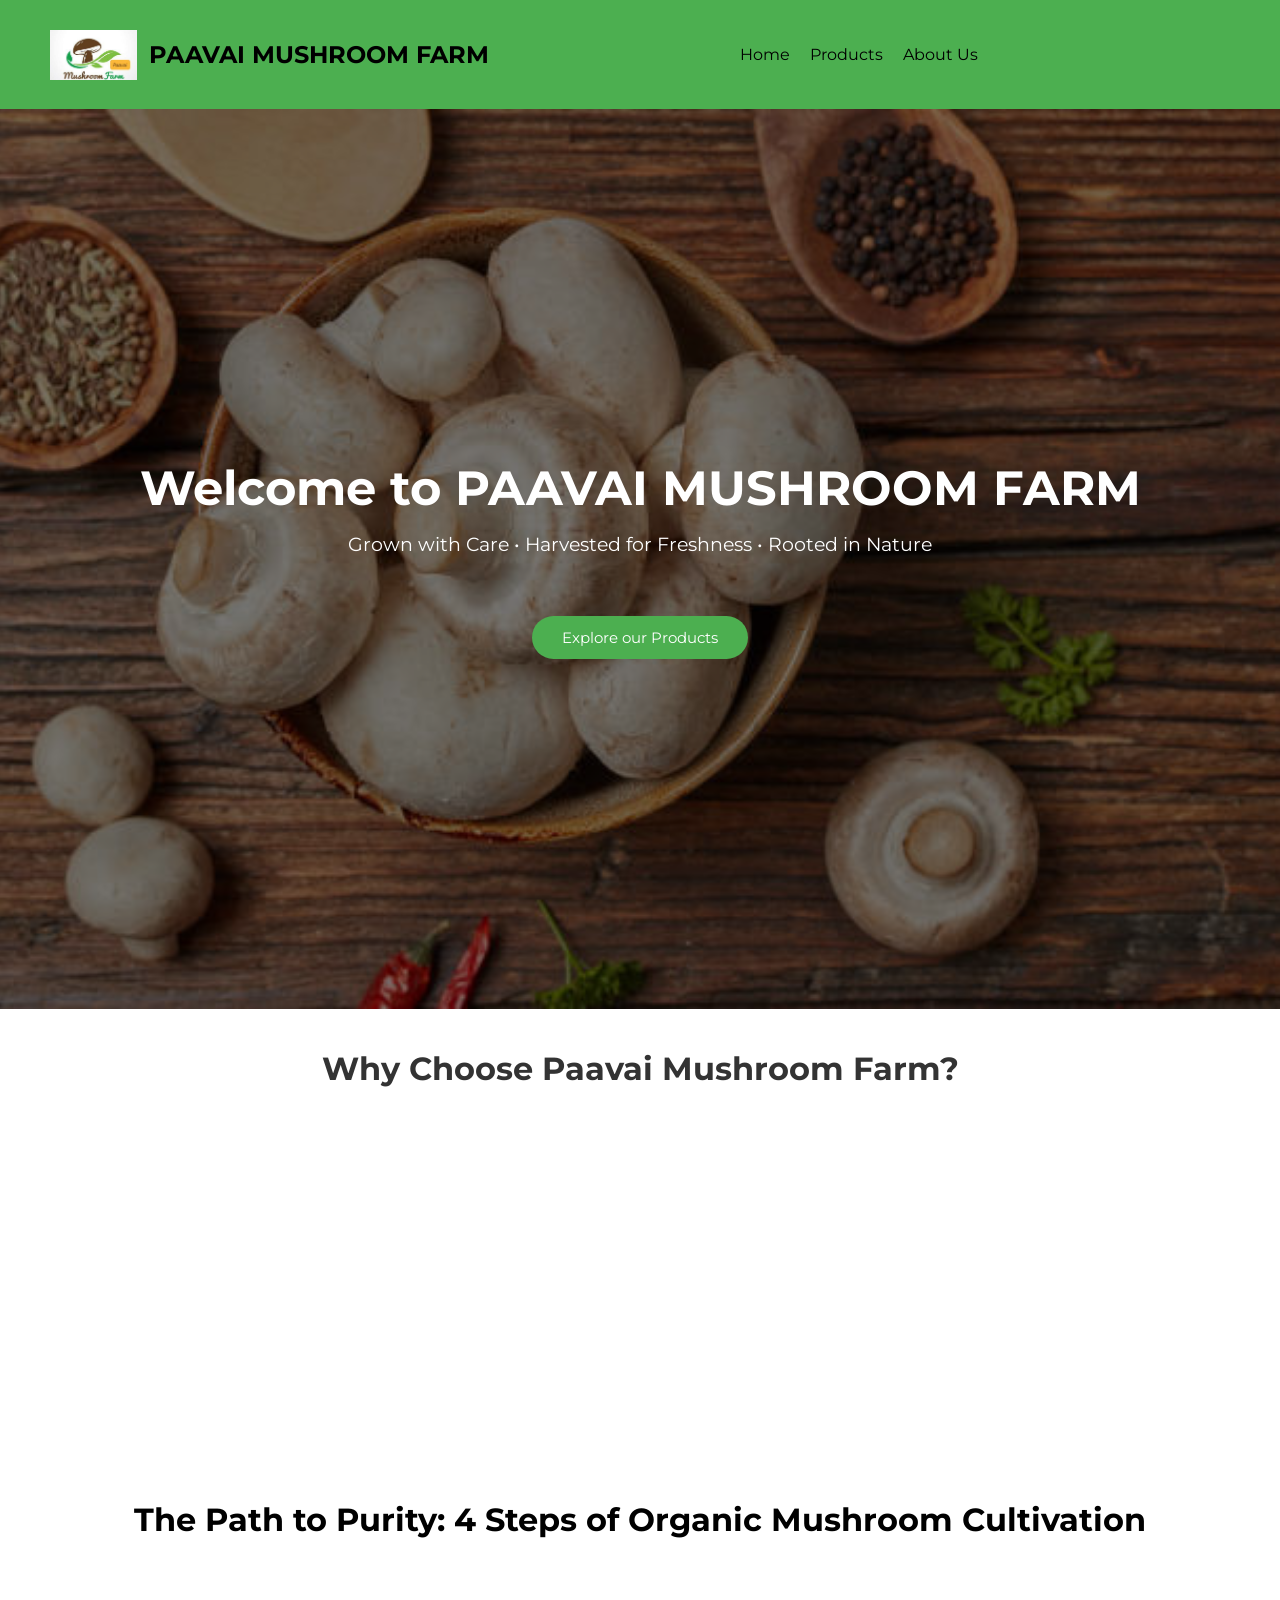
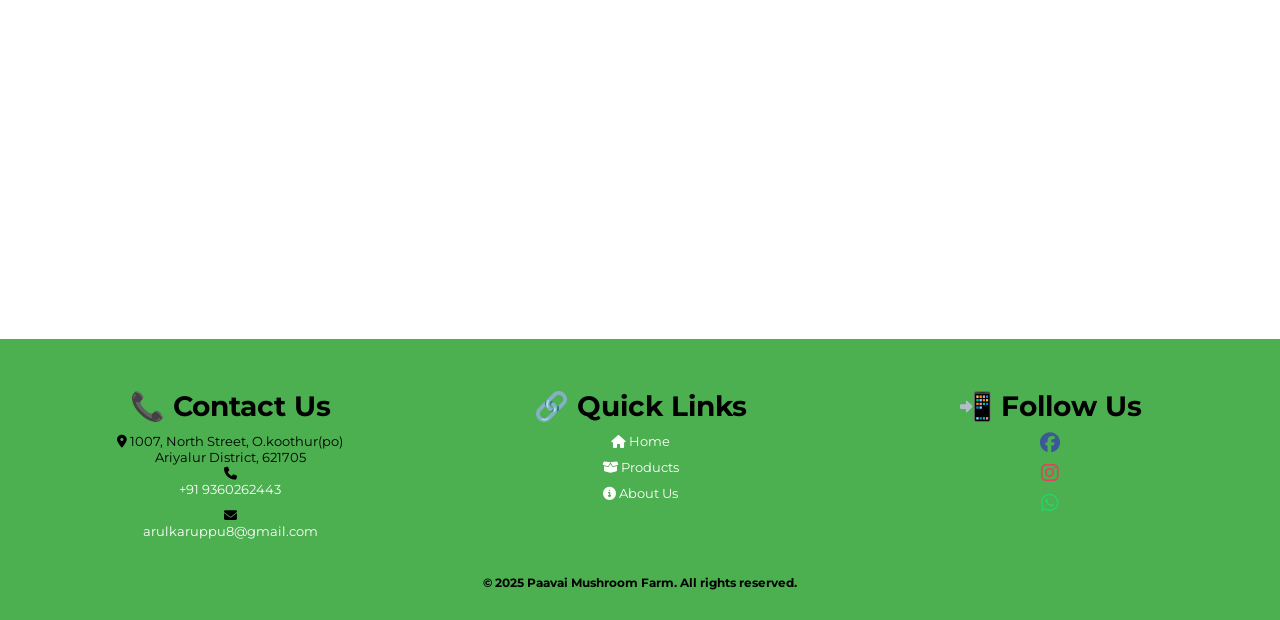
<file: OneDrive/Desktop/Mushroom_farm/index.html>
<!DOCTYPE html>
<html lang="en">
<head>
  <meta charset="UTF-8" />
  <meta name="viewport" content="width=device-width, initial-scale=1.0"/>
  <title>Paavai Mushroom Farm</title>
  <link rel="icon" type="image/jpeg" href="logo.jpeg">
  <!-- Fonts & CSS -->
  <link href="https://fonts.googleapis.com/css2?family=Montserrat:wght@600&display=swap" rel="stylesheet">
  <link rel="stylesheet" href="style.css" />

  <!-- AOS Library -->
  <link href="https://unpkg.com/aos@2.3.4/dist/aos.css" rel="stylesheet" />
    <style>
    html body .goog-te-banner-frame,
    html body .goog-te-banner-frame.skiptranslate,
    html body body {
      top: 0 !important;
    }
  </style>

</head>
<body>

  <header>
    <div class="logo-section">
      <img src="logo.jpeg" alt="Logo">
      <span class="brand-name">PAAVAI MUSHROOM FARM</span>
    </div>
    <nav id="navbar">
      <div class="navbar-toggle" id="navbar-toggle">&#9776;</div>
      <a href="index.html">Home</a>
      <a href="product.html">Products</a>
      <a href="about.html">About Us</a>
    </nav>
    <div id="google_translate_element"></div>
  </header>
  

  <!-- Hero Section -->
  <section class="hero">
    <div class="hero-text">
      <h1>Welcome to PAAVAI MUSHROOM FARM</h1>
      <p>Grown with Care • Harvested for Freshness • Rooted in Nature</p>
  
      <!-- Centered Button -->
      <div class="button-container">
        <a href="product.html" class="hero-btn">Explore our Products</a>
      </div>
    </div>
  </section>
  
  <h2 class="section-title">Why Choose Paavai Mushroom Farm?</h2>

  <!-- Cards Section -->
  <section class="cards">
    <div class="card" data-aos="fade-up">
      <img src="fresh_cultivate.jpg" alt="Fresh">
      <h3>Fresh Mushroom Cultivation</h3>
    </div>
    <div class="card" data-aos="fade-up" data-aos-delay="100">
      <img src="organic_and_healthy.png" alt="Organic">
      <h3>Organic and Healthy</h3>
    </div>
    <div class="card" data-aos="fade-up" data-aos-delay="200">
      <img src="cultivated_with_care.webp" alt="Cultivated with Care">
      <h3>Cultivated with Care</h3>
    </div>
    <div class="card" data-aos="fade-up" data-aos-delay="300">
      <img src="eci_friendly.webp" alt="Eco-Friendly">
      <h3>Eco-Friendly Farming</h3>
    </div>
  </section>

  <!-- Process Steps -->
   <center>
    <h1>The Path to Purity: 4 Steps of Organic Mushroom Cultivation</h1>
   </center>
  <section class="section">
    <div class="container">
      <div class="left" data-aos="fade-right" data-aos-duration="1500">
        <img src="healthy_harvest.jpg" alt="Step 1">
      </div>
      <div class="right" data-aos="fade-left" data-aos-duration="1500">
        <h2>Step 1: Quality Harvest</h2>
        <p>We harvest our mushrooms at the peak of their freshness, using clean and precise techniques to preserve their natural flavor and nutritional value. Each mushroom is handpicked to ensure only the highest quality reaches our customers.</p>
        <p>Every mushroom is gently handpicked at the right time to retain its rich nutrients and earthy aroma. We follow eco-friendly harvesting methods that prioritize both quality and sustainability, ensuring a healthy product straight from farm to fork.</p>
        
      </div>
    </div>
  </section>

  <section class="section">
    <div class="container">
      <div class="left" data-aos="fade-right" data-aos-duration="1500">
        <img src="natural_processing.jpg" alt="Step 2">
      </div>
      <div class="right" data-aos="fade-left" data-aos-duration="1500">
        <h2>Step 2: Natural Processing</h2>
        <p>Our mushrooms are processed using completely organic and sustainable practices that preserve their natural nutrients. We avoid chemical treatments and harsh methods, focusing instead on gentle cleaning and drying techniques that maintain the mushroom's texture, flavor, and health benefits.</p>
        <p>We embrace nature’s rhythm in every step of our processing. By using clean water, manual handling, and eco-friendly techniques, we ensure our mushrooms stay free from chemicals while keeping their nutrients intact. It’s our way of respecting both the Earth and your health.</p>

      </div>
    </div>
  </section>

  <section class="section">
    <div class="container">
      <div class="left" data-aos="fade-right" data-aos-duration="1500">
        <img src="naturally_grown.webp" alt="Step 3">
      </div>
      <div class="right" data-aos="fade-left" data-aos-duration="1500">
        <h2>Step 3: Naturally Grown Mushrooms & Safety Packaging</h2>
        <p>We grow our mushrooms naturally in a chemical-free environment using organic compost and sustainable techniques. Each batch is nurtured with care to ensure purity, freshness, and superior taste.</p>
        <p>Your health matters to us. That’s why we use clean, secure, and environmentally friendly packaging that keeps our mushrooms fresh and ready to cook. From farm to kitchen, we ensure safety and hygiene every step of the way.</p>

      </div>
    </div>
  </section>
  <section class="section">
    <div class="container">
      <div class="left" data-aos="fade-right" data-aos-duration="1500">
        <img src="safety_deliver.avif" alt="Step 4">
      </div>
      <div class="right" data-aos="fade-left" data-aos-duration="1500">
        <h2>Step 4: Safe & Reliable Delivery</h2>
        <p>Our journey doesn’t stop at packaging. We ensure that every mushroom batch is delivered safely, maintaining the same level of freshness and hygiene as when it left the farm. With temperature-controlled storage and timely logistics, your order arrives crisp, clean, and ready to enjoy.</p>
        <p>We partner with trusted delivery services to ensure quick and damage-free transportation, so the natural goodness of our mushrooms reaches your doorstep without compromise.</p>
      </div>
    </div>
  </section>

  

  <!-- Scripts -->
  <script src="https://unpkg.com/aos@2.3.4/dist/aos.js"></script>
  <script>
    AOS.init();
  </script>
<!-- Add Font Awesome to <head> -->
<!-- Add to your <head> -->
  <link rel="stylesheet" href="https://cdnjs.cloudflare.com/ajax/libs/font-awesome/6.4.0/css/all.min.css" />

  <footer class="custom-footer">
    <div class="footer-container">
      <!-- Contact Us Section -->
      <div class="footer-section contact-us">
        
        <h5 style="font-size: 28px;"> 📞 Contact Us</h5>
        <p><i class="fas fa-map-marker-alt"></i> 1007, North Street, O.koothur(po)</p>
        <p>Ariyalur District, 621705</p>
        <p><i class="fas fa-phone"></i> <a href="tel:+919360262443">+91 9360262443</a></p>
        <p><i class="fas fa-envelope"></i> <a href="mailto:arulkaruppu8@gmail.com">arulkaruppu8@gmail.com</a></p>
      </div>
  
      <!-- Quick Links Section -->
      <div class="footer-section quick-links">
        <h5 style="font-size:28px">🔗 Quick Links  </h5>
        <ul>
          <li><a href="index.html"><i class="fas fa-home"></i> Home</a></li>
          <li><a href="product.html"><i class="fas fa-box-open"></i> Products</a></li>
          <li><a href="about.html"><i class="fas fa-info-circle"></i> About Us</a></li>
        </ul>
      </div>
  
      <!-- Follow Us Section -->
      <div class="footer-section follow-us">
        <h5 style="font-size: 28px;">📲 Follow Us</h5> <!-- Enlarged text -->
        <a href="https://facebook.com" target="_blank"><i class="fab fa-facebook"></i></a>
        <a href="https://instagram.com" target="_blank"><i class="fab fa-instagram"></i></a>
        <a href="https://wa.me/919360262443" target="_blank"><i class="fab fa-whatsapp"></i></a>
      </div>
    </div>
  
    <div class="text-center">
      <p>&copy; 2025 <strong>Paavai Mushroom Farm</strong>. All rights reserved.</p>
    </div>
  </footer>
<script src="https://unpkg.com/aos@2.3.4/dist/aos.js"></script>
<script src="script.js"></script>

<!-- Google Translate Script -->
<!-- Cookie handling & language apply FIRST -->
<script>
  // Set default language based on cookie (before Google loads)
  (function() {
    var lang = (document.cookie.match(/(^|;\s*)googtrans=\/en\/(\w+)/) || [])[2];
    if (lang) {
      var newCookie = "/en/" + lang;
      document.cookie = "googtrans=" + newCookie + ";path=/";
      document.cookie = "googtrans=" + newCookie + ";path=/;domain=" + location.hostname;
    }
  })();
</script>
<div id="google_translate_element"></div>

<script type="text/javascript">
  function googleTranslateElementInit() {
    new google.translate.TranslateElement({
      pageLanguage: 'en',
      includedLanguages: 'en,ta',
      layout: google.translate.TranslateElement.InlineLayout.HORIZONTAL
    }, 'google_translate_element');
  }
</script>

<script src="https://translate.google.com/translate_a/element.js?cb=googleTranslateElementInit"></script>

<script>
  // Save user-selected language to cookie
  document.addEventListener('DOMContentLoaded', function() {
    const observer = new MutationObserver(() => {
      const iframe = document.querySelector('iframe.goog-te-menu-frame');
      if (iframe) {
        try {
          const items = iframe.contentDocument.querySelectorAll('.goog-te-menu2-item span.text');
          items.forEach(span => {
            span.addEventListener('click', function() {
              const lang = span.innerText.toLowerCase().includes("tamil") ? 'ta' : 'en';
              const val = '/en/' + lang;
              document.cookie = 'googtrans=' + val + ';path=/';
              document.cookie = 'googtrans=' + val + ';path=/;domain=' + location.hostname;
            });
          });
        } catch (err) {
          console.warn("Translate frame error", err);
        }
      }
    });

    observer.observe(document.body, { childList: true, subtree: true });
  });
</script>

<script>
  const navbarToggle = document.getElementById("navbar-toggle");
  const navbar = document.getElementById("navbar");

  navbarToggle.addEventListener("click", () => {
    navbar.classList.toggle("open");
  });
</script>

</body>
</html>
</file>
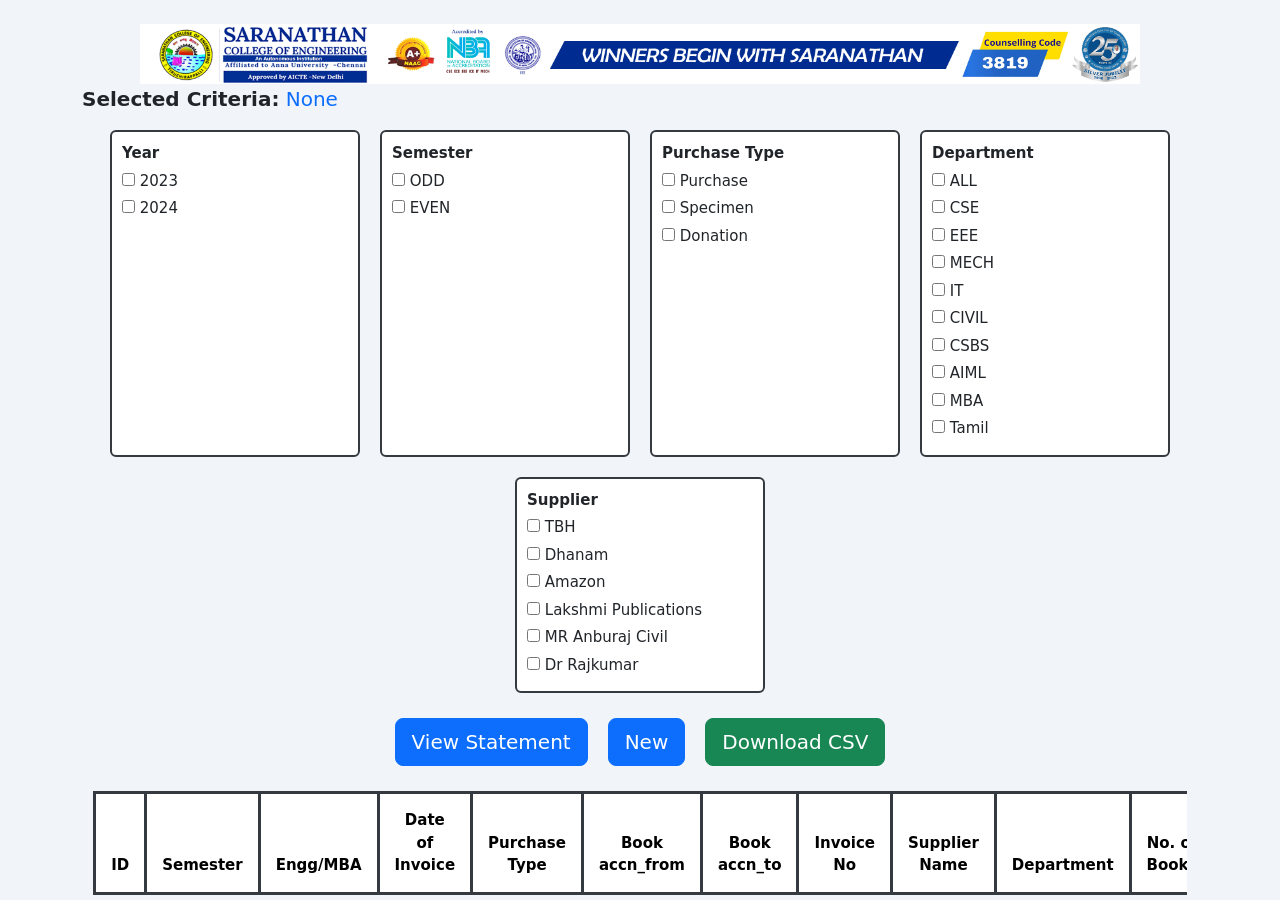
<file: OneDrive/Documents/NetBeansProjects/LibraryManagementSystem/web/index.html>
<!DOCTYPE html>
<html lang="en">
<head>
    <meta charset="UTF-8">
    <meta name="viewport" content="width=device-width, initial-scale=1.0">
    <title>Library Management</title>
    <link rel="stylesheet" href="https://cdn.jsdelivr.net/npm/bootstrap@5.3.0/dist/css/bootstrap.min.css">
    <style>
        body {
            font-size: 20px;
            background-color: #f1f5f9;
        }

        .checkbox-container {
            display: flex;
            flex-wrap: wrap;
            justify-content: center;
            gap: 20px;
            margin-bottom: 25px;
        }

        .checkbox-group {
            display: flex;
            flex-direction: column;
            border: 2px solid #343a40;
            padding: 10px;
            border-radius: 6px;
            background: #ffffff;
            min-width: 250px;
        }

        .checkbox-group label {
            font-size: 15px;
            margin-bottom: 5px;
        }

        .button-container {
            display: flex;
            justify-content: center;
            gap: 20px;
            margin-bottom: 25px;
        }

        /* Table Styling */
        .table {
            width: 95%;
            margin: auto;
            border: 3px solid #343a40;
            font-size: 15px;
        }

        .table th, .table td {
            text-align: center;
            border: 3px solid #343a40;
            padding: 15px;
        }

        .table-responsive {
            max-width: 98%;
            max-height: 600px;
            margin: auto;
            overflow-y: auto;
        }
    </style>
</head>
<body>
    <div class="container mt-4">
        <center>
            <img src="title.png" style="width: 1000px; height: 60px;">
        </center>

        <div class="mb-3">
            <label class="fw-bold">Selected Criteria:</label>
            <span id="selectedCriteria" class="text-primary">None</span>
        </div>

        <div class="checkbox-container">
            <div class="checkbox-group">
                <label><b>Year</b></label>
                <label><input type="checkbox" name="year" value="2023" onchange="fetchData()"> 2023</label>
                <label><input type="checkbox" name="year" value="2024" onchange="fetchData()"> 2024</label>
            </div>

            <div class="checkbox-group">
                <label><b>Semester</b></label>
                <label><input type="checkbox" name="semester" value="ODD" onchange="fetchData()"> ODD</label>
                <label><input type="checkbox" name="semester" value="EVEN" onchange="fetchData()"> EVEN</label>
            </div>

            <div class="checkbox-group">
                <label><b>Purchase Type</b></label>
                <label><input type="checkbox" name="purchaseType" value="Purchase" onchange="fetchData()"> Purchase</label>
                <label><input type="checkbox" name="purchaseType" value="Specimen" onchange="fetchData()"> Specimen</label>
                <label><input type="checkbox" name="purchaseType" value="Donation" onchange="fetchData()"> Donation</label>
            </div>

            <div class="checkbox-group">
                <label><b>Department</b></label>
                <label><input type="checkbox" name="department" value="ALL" onchange="fetchData()"> ALL</label>
                <label><input type="checkbox" name="department" value="CSE" onchange="fetchData()"> CSE</label>
                <label><input type="checkbox" name="department" value="EEE" onchange="fetchData()"> EEE</label>
                <label><input type="checkbox" name="department" value="MECH" onchange="fetchData()"> MECH</label>
                <label><input type="checkbox" name="department" value="IT" onchange="fetchData()"> IT</label>
                <label><input type="checkbox" name="department" value="CIVIL" onchange="fetchData()"> CIVIL</label>
                <label><input type="checkbox" name="department" value="CSBS" onchange="fetchData()"> CSBS</label>
                <label><input type="checkbox" name="department" value="AIML" onchange="fetchData()"> AIML</label>
                <label><input type="checkbox" name="department" value="MBA" onchange="fetchData()"> MBA</label>
                <label><input type="checkbox" name="department" value="Tamil" onchange="fetchData()"> Tamil</label>
            </div>

            <div class="checkbox-group">
                <label><b>Supplier</b></label>
                <label><input type="checkbox" name="supplier" value="TBH" onchange="fetchData()"> TBH</label>
                <label><input type="checkbox" name="supplier" value="Dhanam" onchange="fetchData()"> Dhanam</label>
                <label><input type="checkbox" name="supplier" value="Amazon" onchange="fetchData()"> Amazon</label>
                <label><input type="checkbox" name="supplier" value="Lakshmi Publication" onchange="fetchData()"> Lakshmi Publications</label>
                <label><input type="checkbox" name="supplier" value="MR Anburaj Civil" onchange="fetchData()"> MR Anburaj Civil</label>
                <label><input type="checkbox" name="supplier" value="Dr Rajkumar" onchange="fetchData()"> Dr Rajkumar</label>
            </div>
        </div>

        <div class="button-container">
            <a href="statements.html" class="btn btn-primary btn-lg">View Statement</a>
            <a href="form.html" class="btn btn-primary btn-lg">New</a>
            <button class="btn btn-success btn-lg" onclick="downloadCSV()">Download CSV</button>
        </div>

        <div class="table-responsive">
            <table class="table table-bordered">
                <thead>
                    <tr>
                        <th>ID</th>
                        <th>Semester</th>
                        <th>Engg/MBA</th>
                        <th>Date of Invoice</th>
                        <th>Purchase Type</th>
                        <th>Book accn_from</th>
                        <th>Book accn_to</th>
                        <th>Invoice No</th>
                        <th>Supplier Name</th>
                        <th>Department</th>
                        <th>No. of Books</th>
                        <th>Gross Invoice Amount</th>
                        <th>Discount Amount</th>
                        <th>Net Amount</th>
                    </tr>
                </thead>
                <tbody id="tableBody">
                    <!-- Data will be dynamically inserted here -->
                </tbody>
            </table>
        </div>
    </div>

    <script>
      function fetchData() {
    let queryParams = new URLSearchParams(); 
    let criteria = {}; 

    document.querySelectorAll(".checkbox-group input:checked").forEach(checkbox => {
        let key = checkbox.name;  // Get the category name (e.g., 'semester', 'year', etc.)
        if (!criteria[key]) criteria[key] = [];
        criteria[key].push(checkbox.value);
    });

    // Updating selected criteria display
    let criteriaText = Object.entries(criteria)
        .map(([key, values]) => `${key}: ${values.join(", ") || 'All'}`)
        .join(" | ");
    document.getElementById("selectedCriteria").innerText = criteriaText || "None";

    // Adding multiple selections correctly in query parameters
    Object.entries(criteria).forEach(([key, values]) => {
        values.forEach(value => queryParams.append(key, value));
    });

    console.log("Final Query:", queryParams.toString()); // Debugging

    // Sending request with correctly formatted parameters
    fetch("fetchData.jsp?" + queryParams.toString())
        .then(response => response.text())
        .then(data => {
            document.getElementById("tableBody").innerHTML = data;
        })
        .catch(error => console.error("Fetch error:", error));
}
    function downloadCSV() {
    let queryParams = new URLSearchParams();
    let criteria = {};

    document.querySelectorAll(".checkbox-group input:checked").forEach(checkbox => {
        let key = checkbox.name;  // Get the category name (e.g., 'semester', 'year', etc.)
        if (!criteria[key]) criteria[key] = [];
        criteria[key].push(checkbox.value);
    });

    // Adding multiple selections correctly in query parameters
    Object.entries(criteria).forEach(([key, values]) => {
        values.forEach(value => queryParams.append(key, value));
    });

    // Debugging
    console.log("Download CSV Query:", queryParams.toString());

    // Redirecting to download CSV
    window.location.href = "downloadCSV.jsp?" + queryParams.toString();
}

    </script>

    <script src="https://cdn.jsdelivr.net/npm/bootstrap@5.3.0/dist/js/bootstrap.bundle.min.js"></script>
</body>
</html>
</file>
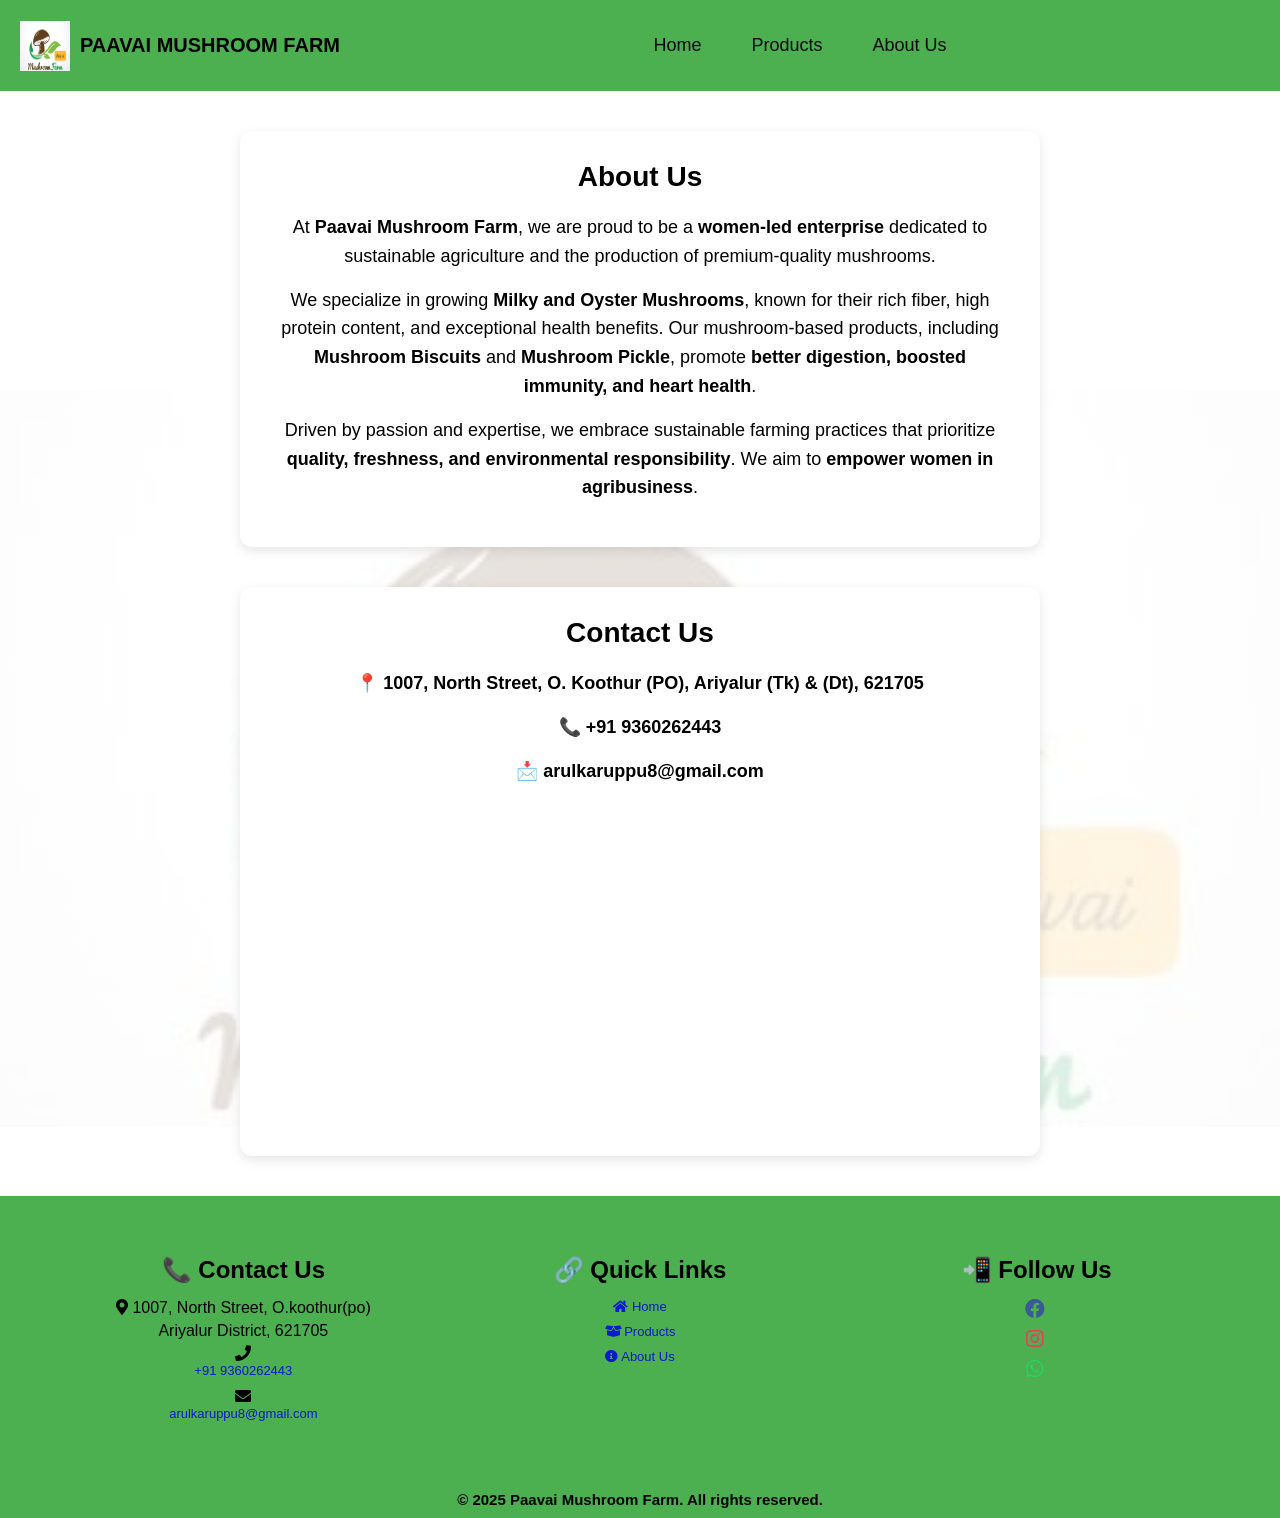
<file: OneDrive/Desktop/Mushroom_farm/about.html>
<!DOCTYPE html>
<html lang="en">
<head>
  <meta charset="UTF-8" />
  <meta name="viewport" content="width=device-width, initial-scale=1.0"/>
  <title>About Us | Paavai Mushroom Farm</title>

  <link rel="icon" type="image/jpeg" href="logo.jpeg" />
  <link rel="stylesheet" href="https://cdnjs.cloudflare.com/ajax/libs/font-awesome/5.15.4/css/all.min.css" />
  <link rel="stylesheet" href="style.css">

  <style>
    body {
      background: linear-gradient(rgba(255,255,255,0.85), rgba(255,255,255,0.85)), url("logo.jpeg");
      background-repeat: no-repeat;
      background-size: contain;
      background-position: center;
      font-family: Arial, sans-serif;
      margin: 0;
      padding: 0;
      font-size: 18px;
    }

    header {
      background-color: #4CAF50;
      display: flex;
      flex-wrap: wrap;
      justify-content: space-between;
      align-items: center;
      padding: 10px 20px;
      color: rgb(0, 0, 0);
    }

    .logo-section {
      display: flex;
      align-items: center;
    }

    .logo-section img {
      width: 50px;
      height: 50px;
      margin-right: 10px;
    }

    .brand-name {
      font-size: 20px;
      font-weight: bold;
    }

    nav a {
      color: rgb(8, 8, 8);
      text-decoration: none;
      margin: 0 15px;
      font-size: 18px;
    }

    .center-content {
      max-width: 800px;
      margin: 40px auto;
      padding: 30px;
      background-color: #ffffff;
      box-shadow: 0 4px 12px rgba(0, 0, 0, 0.1);
      border-radius: 12px;
      text-align: center;
    }

    .about h2, .contact h2 {
      font-size: 28px;
      margin-bottom: 20px;
    }

    .about p, .contact p {
      font-size: 18px;
      line-height: 1.6;
      margin-bottom: 15px;
    }

    iframe {
      width: 100%;
      max-width: 100%;
      height: 300px;
      border: none;
      margin-top: 20px;
    }

    footer.custom-footer {
      background-color: #4CAF50;
      color: rgb(0, 0, 0);
      padding:20px 10px 10px;
      margin-top: 40px;
    }

    .footer-container {
      display: flex;
      flex-wrap: wrap;
      justify-content: space-between;
      max-width: 1200px;
      margin: 0 auto;
    }

    .footer-section {
      flex: 1;
      margin: 20px;
      min-width: 250px;
    }

    .footer-section h5 {
      margin-bottom: 15px;
    }

    .footer-section p, .footer-section li {
      font-size: 16px;
      margin: 5px 0;
    }

    .footer-section a {
      color: rgb(12, 25, 207);
      text-decoration: none;
    }

    .footer-section a:hover {
      text-decoration: underline;
    }

    .footer-section ul {
      list-style: none;
      padding: 0;
    }

    .footer-section .fab {
      font-size: 20px;
      margin-right: 10px;
      color: white;
    }

    .text-center {
      text-align: center;
      margin-top: 20px;
      font-size: 15px;
    }

    html body .goog-te-banner-frame,
    html body .goog-te-banner-frame.skiptranslate,
    html body body {
      top: 0 !important;
    }
  </style>
</head>
<body>
  <header>
    <div class="logo-section">
      <img src="logo.jpeg" alt="Logo">
      <span class="brand-name">PAAVAI MUSHROOM FARM</span>
    </div>
    <nav>
      <a href="index.html">Home</a>
      <a href="product.html">Products</a>
      <a href="about.html">About Us</a>
    </nav>
    <div id="google_translate_element"></div>
  </header>

  <section class="about">
    <div class="center-content">
      <h2>About Us</h2>
      <p>At <strong>Paavai Mushroom Farm</strong>, we are proud to be a <strong>women-led enterprise</strong> dedicated to sustainable agriculture and the production of premium-quality mushrooms.</p>
      <p>We specialize in growing <strong>Milky and Oyster Mushrooms</strong>, known for their rich fiber, high protein content, and exceptional health benefits. Our mushroom-based products, including <strong>Mushroom Biscuits</strong> and <strong>Mushroom Pickle</strong>, promote <strong>better digestion, boosted immunity, and heart health</strong>.</p>
      <p>Driven by passion and expertise, we embrace sustainable farming practices that prioritize <strong>quality, freshness, and environmental responsibility</strong>. We aim to <strong>empower women in agribusiness</strong>.</p>
    </div>
  </section>

  <section class="contact">
    <div class="center-content">
      <h2>Contact Us</h2>
      <p>📍 <strong>1007, North Street, O. Koothur (PO), Ariyalur (Tk) & (Dt), 621705</strong></p>
      <p>📞 <strong>+91 9360262443</strong></p>
      <p>📩 <strong>arulkaruppu8@gmail.com</strong></p>
<div  class="iframe-container">      
      <iframe 
        src="https://www.google.com/maps?q=1007,+North+Street,+O.+Koothur+(PO),+Ariyalur+(Tk)+&+(Dt),+621705&output=embed"
        allowfullscreen=""
        loading="lazy">
      </iframe>
      </div>
    </div>
  </section>

  <footer class="custom-footer">
    <div class="footer-container">
      <div class="footer-section contact-us">
        <h5>📞 Contact Us</h5>
        <p><i class="fas fa-map-marker-alt"></i> 1007, North Street, O.koothur(po)</p>
        <p>Ariyalur District, 621705</p>
        <p><i class="fas fa-phone"></i> <a href="tel:+919360262443">+91 9360262443</a></p>
        <p><i class="fas fa-envelope"></i> <a href="mailto:arulkaruppu8@gmail.com">arulkaruppu8@gmail.com</a></p>
      </div>

      <div class="footer-section quick-links">
        <h5>🔗 Quick Links</h5>
        <ul>
          <li><a href="index.html"><i class="fas fa-home"></i> Home</a></li>
          <li><a href="product.html"><i class="fas fa-box-open"></i> Products</a></li>
          <li><a href="about.html"><i class="fas fa-info-circle"></i> About Us</a></li>
        </ul>
      </div>

      <div class="footer-section follow-us">
        <h5>📲 Follow Us</h5>
        <a href="https://facebook.com" target="_blank"><i class="fab fa-facebook"></i></a>
        <a href="https://instagram.com" target="_blank"><i class="fab fa-instagram"></i></a>
        <a href="https://wa.me/919360262443" target="_blank"><i class="fab fa-whatsapp"></i></a>
      </div>
    </div>

    <div class="text-center">
      <p>&copy; 2025 <strong>Paavai Mushroom Farm</strong>. All rights reserved.</p>
    </div>
  </footer>

  <script src="animation.js"></script>
  <!-- Cookie handling & language apply FIRST -->
<script>
  function setCookie(name, value, days) {
    var expires = "";
    if (days) {
      var date = new Date();
      date.setTime(date.getTime() + (days*24*60*60*1000));
      expires = "; expires=" + date.toUTCString();
    }
    document.cookie = name + "=" + (value || "") + expires + "; path=/";
  }

  function getCookie(name) {
    var nameEQ = name + "=";
    var ca = document.cookie.split(';');
    for(var i=0;i < ca.length;i++) {
      var c = ca[i];
      while (c.charAt(0)==' ') c = c.substring(1,c.length);
      if (c.indexOf(nameEQ) == 0) return c.substring(nameEQ.length,c.length);
    }
    return null;
  }

  // Apply language from cookie early
  const langCookie = getCookie('googtrans');
  if (langCookie) {
    document.cookie = `googtrans=${langCookie};path=/`;
    document.documentElement.setAttribute('lang', langCookie.split('/')[2]);
  }
</script>

<!-- Google Translate container -->
<div id="google_translate_element"></div>

<!-- Load Google Translate widget -->
<script type="text/javascript">
  function googleTranslateElementInit() {
    new google.translate.TranslateElement({
      pageLanguage: 'en',
      includedLanguages: 'en,ta',
      layout: google.translate.TranslateElement.InlineLayout.HORIZONTAL
    }, 'google_translate_element');
  }
</script>
<script type="text/javascript" src="https://translate.google.com/translate_a/element.js?cb=googleTranslateElementInit"></script>

<!-- Listen to user language selection -->
<script>
  document.addEventListener('DOMContentLoaded', function() {
    const observer = new MutationObserver(() => {
      const iframe = document.querySelector('iframe.goog-te-menu-frame');
      if (iframe) {
        const spans = iframe.contentDocument.querySelectorAll('.goog-te-menu2-item span.text');
        spans.forEach(span => {
          span.addEventListener('click', function() {
            const lang = span.innerText.toLowerCase().includes("tamil") ? 'ta' : 'en';
            setCookie('googtrans', '/en/' + lang, 1);
          });
        });
      }
    });
    observer.observe(document.body, { childList: true, subtree: true });
  });
</script><script>
  // Set default language based on cookie (before Google loads)
  (function() {
    var lang = (document.cookie.match(/(^|;\s*)googtrans=\/en\/(\w+)/) || [])[2];
    if (lang) {
      var newCookie = "/en/" + lang;
      document.cookie = "googtrans=" + newCookie + ";path=/";
      document.cookie = "googtrans=" + newCookie + ";path=/;domain=" + location.hostname;
    }
  })();
</script>
<div id="google_translate_element"></div>

<script type="text/javascript">
  function googleTranslateElementInit() {
    new google.translate.TranslateElement({
      pageLanguage: 'en',
      includedLanguages: 'en,ta',
      layout: google.translate.TranslateElement.InlineLayout.HORIZONTAL
    }, 'google_translate_element');
  }
</script>

<script src="https://translate.google.com/translate_a/element.js?cb=googleTranslateElementInit"></script>

<script>
  // Save user-selected language to cookie
  document.addEventListener('DOMContentLoaded', function() {
    const observer = new MutationObserver(() => {
      const iframe = document.querySelector('iframe.goog-te-menu-frame');
      if (iframe) {
        try {
          const items = iframe.contentDocument.querySelectorAll('.goog-te-menu2-item span.text');
          items.forEach(span => {
            span.addEventListener('click', function() {
              const lang = span.innerText.toLowerCase().includes("tamil") ? 'ta' : 'en';
              const val = '/en/' + lang;
              document.cookie = 'googtrans=' + val + ';path=/';
              document.cookie = 'googtrans=' + val + ';path=/;domain=' + location.hostname;
            });
          });
        } catch (err) {
          console.warn("Translate frame error", err);
        }
      }
    });

    observer.observe(document.body, { childList: true, subtree: true });
  });
</script>


</body>
</html>
</file>
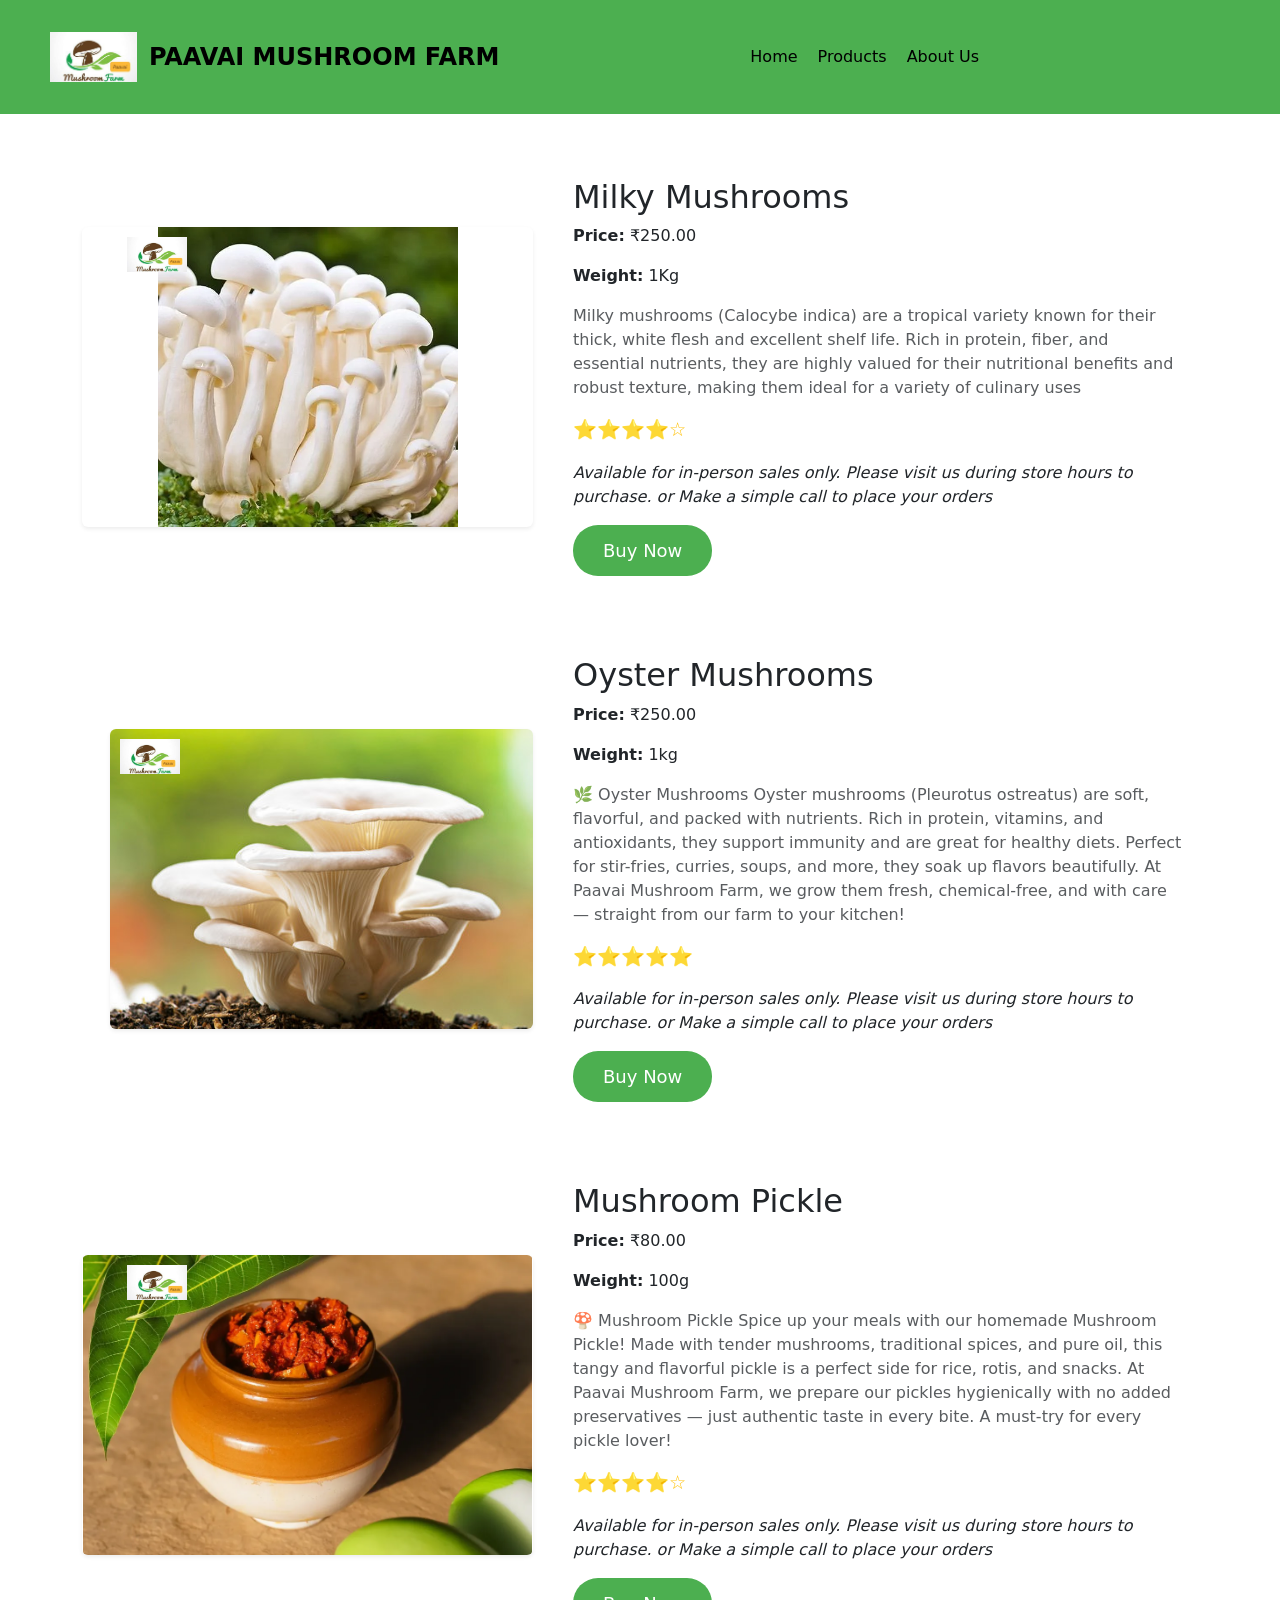
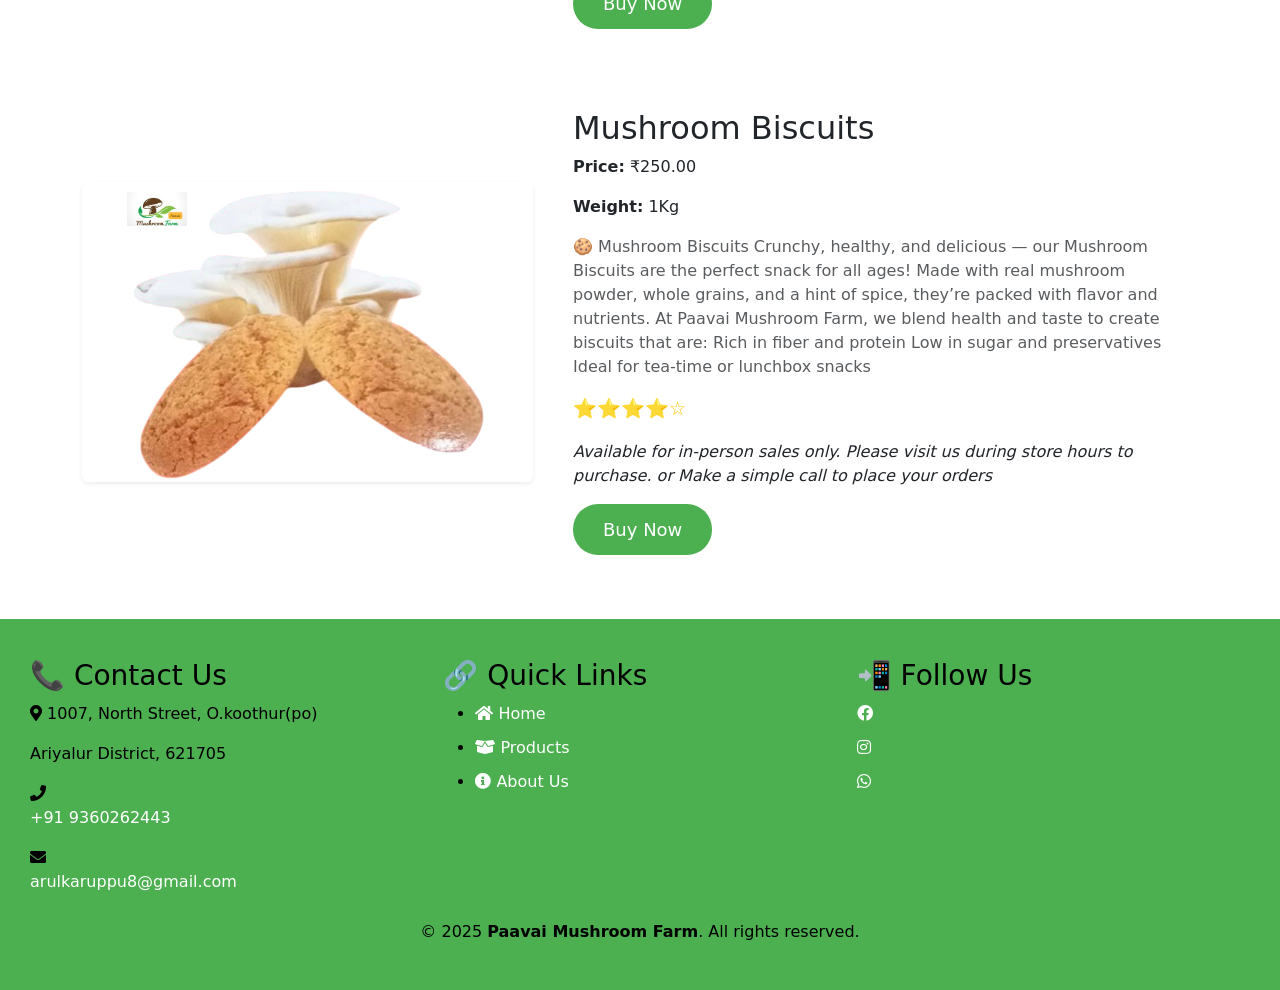
<file: OneDrive/Desktop/Mushroom_farm/product.html>
<!DOCTYPE html>
<html lang="en">
<head>
  <meta charset="UTF-8"/>
  <meta name="viewport" content="width=device-width, initial-scale=1.0"/>
  <title>Your Product Page</title>
  <link rel="stylesheet" href="https://cdnjs.cloudflare.com/ajax/libs/font-awesome/5.15.4/css/all.min.css" />
  <link href="https://cdn.jsdelivr.net/npm/bootstrap@5.3.2/dist/css/bootstrap.min.css" rel="stylesheet"/>
  <link rel="icon" type="image/jpeg" href="logo.jpeg">


  <style>
   header {
  background-color: #4CAF50;
  padding: 20px 50px;
  color:black;
  display: flex;
  justify-content: space-between;
  align-items: center;
  position: sticky;
  top: 0;
  z-index: 10;
}

.logo-section {
  display: flex;
  align-items: center;
}

.logo-section img {
  height: 50px;
  margin-right: 12px;
}

.brand-name {
  font-size: 24px;
  font-weight: bold;
}

/* Navbar Styles */
nav {
  display: flex;
  justify-content: space-between;
  align-items: center;
  background-color: #4CAF50;
  padding: 15px;
}

nav a {
  color:black;
  text-decoration: none;
  padding: 10px;
  font-size: 16px;
}

nav a:hover {
  background-color:white;
  border-radius: 5px;
}

/* Mobile View - Burger Menu */
.navbar-toggle {
  display: none;
}

@media (max-width: 768px) {
  nav {
    flex-direction: column;
    align-items: flex-start;
  }

  nav a {
    padding: 10px 20px;
    width: 100%;
    text-align: left;
  }

  .navbar-toggle {
    display: block;
    cursor: pointer;
    color: white;
    font-size: 24px;
  }

  nav a:not(.navbar-toggle) {
    display: none;
  }

  nav.open a {
    display: block;
  }
}

    .product-img {
      max-height: 300px;
      width: 100%;
      object-fit: contain;
      border-radius: 10px;
      transition: transform 0.3s ease;
    }
    .product-img:hover {
      transform: scale(1.03);
    }

    .rating {
      font-size: 1.2rem;
      color: #ffc107;
    }

    .logo-container img {
      padding: 10px;
      margin-top: 0px;
      margin-left: 50px;
    }

    .hero-btn {
      text-decoration: none;
      padding: 12px 30px;
      background-color: #4CAF50;
      color: white;
      font-size: 18px;
      border-radius: 25px;
      transition: background-color 0.3s ease, transform 0.2s ease;
      display: inline-block;
    }

    .hero-btn:hover {
      background-color: #388e3c;
      transform: scale(1.05);
    }

    .popup {
      display: none;
      position: fixed;
      top: 0; left: 0;
      width: 100%; height: 100%;
      background: rgba(0, 0, 0, 0.6);
      z-index: 100;
      justify-content: center;
      align-items: center;
    }

    .popup-content {
      background: #fff;
      padding: 30px 40px;
      border-radius: 15px;
      text-align: center;
      max-width: 400px;
      color: #333;
      box-shadow: 0 10px 25px rgba(0,0,0,0.2);
      animation: popupFadeIn 0.4s ease;
      position: relative;
    }

    .popup-content a {
      color: #4CAF50;
      font-weight: bold;
      text-decoration: none;
    }

    .popup-content a:hover {
      text-decoration: underline;
    }

    .close-btn {
      position: absolute;
      top: 10px;
      right: 15px;
      font-size: 24px;
      font-weight: bold;
      cursor: pointer;
      color: #333;
    }

    footer.custom-footer {
    background-color: #4CAF50;
    color: black;
    padding: 30px 20px;
  }

  .footer-container {
    display: flex;
    justify-content: space-between;
    align-items: flex-start;
    flex-wrap: wrap;
  }

  .footer-section {
    flex: 1 1 30%;
    padding: 10px;
  }

  .footer-section h5 {
    font-size: 24px;
    margin-bottom: 10px;
  }

  .footer-section a {
    color: white;
    text-decoration: none;
    display: block;
    margin-bottom: 10px;
  }

  .footer-section a:hover {
    text-decoration: underline;
  }

  /* Social Media Icons */
  .footer-social-icons {
    display: flex;
    justify-content: center;
    margin-top: 20px;
  }

  .footer-social-icons a {
    color: white;
    margin: 0 10px;
    font-size: 24px;
  }

  .footer-social-icons a:hover {
    color: #388e3c;
  }

  /* Mobile View */
  @media (max-width: 768px) {
    .footer-container {
      flex-direction: column;
      align-items: center;
    }

    .footer-section {
      flex: 1 1 100%;
      text-align: center;
      margin-bottom: 20px;
    }

    .footer-social-icons {
      justify-content: center;
      width: 100%;
    }
  }
    @keyframes popupFadeIn {
      from { opacity: 0; transform: scale(0.9); }
      to { opacity: 1; transform: scale(1); }
    }
  </style>
  <style>
    html body .goog-te-banner-frame,
    html body .goog-te-banner-frame.skiptranslate,
    html body body {
      top: 0 !important;
    }
  </style>
</head>
<body>

<!-- Header -->
<header>
  <div class="logo-section">
    <img src="logo.jpeg" alt="Logo">
    <span class="brand-name">PAAVAI MUSHROOM FARM</span>
  </div>
  <nav id="navbar">
    <div class="navbar-toggle" id="navbar-toggle">&#9776;</div>
    <a href="index.html">Home</a>
    <a href="product.html">Products</a>
    <a href="about.html">About Us</a>
  </nav>
  <div id="google_translate_element"></div>
</header>

<!-- Product Section -->
<div class="container my-5">

  <!-- Product 1 -->
  <div class="row mb-5 align-items-center">
    <div class="col-md-5">
      <div class="card shadow-sm border-0 position-relative">
        <img src="milky mushroom.webp" class="card-img-top img-fluid rounded product-img" alt="Milky mushroom">
        <img src="logo.jpeg" class="position-absolute" style="top: 10px; left: 45px; width: 60px; height: auto; z-index: 2;" alt="Logo">
      </div>
    </div>

    <div class="col-md-7">
      <div class="card border-0">
        <div class="card-body">
          <h2 class="card-title">Milky Mushrooms</h2>
          <p><strong>Price:</strong> ₹250.00</p>
          <p><strong>Weight:</strong> 1Kg</p>
          <p class="text-muted">Milky mushrooms (Calocybe indica) are a tropical variety known for their thick, white flesh and excellent shelf life. Rich in protein, fiber, and essential nutrients, they are highly valued for their nutritional benefits and robust texture, making them ideal for a variety of culinary uses</p>
          <div class="rating mb-3">⭐️⭐️⭐️⭐️☆</div>
          <p><em>Available for in-person sales only. Please visit us during store hours to purchase. or Make a simple call to place your orders</em></p>
          <div class="button-container">
            <a href="#" class="hero-btn">Buy Now</a>
          </div>

          <!-- Popup -->
          <div id="popup" class="popup">
            <div class="popup-content">
              <span class="close-btn">&times;</span>
              <p><strong>YOU CAN PLACE YOUR ORDER BY SIMPLY CALLING</strong><br>📞 <a href="tel:+91 9360262443">+91 9360262443</a></p>
            </div>
          </div>

        </div>
      </div>
    </div>
  </div>

  <!-- Product 2 -->
  <div class="row mb-5 align-items-center">
    <div class="col-md-5 d-flex justify-content-end">
      <div class="card shadow-sm border-0 position-relative">
        <img src="oyster.jpg" class="card-img-top img-fluid rounded product-img" alt="Spicy Mango Pickle">
        <img src="logo.jpeg" class="position-absolute" style="top: 10px; left: 10px; width: 60px; height: auto; z-index: 2;" alt="Logo">
      </div>
    </div>
    <div class="col-md-7">
      <div class="card border-0">
        <div class="card-body">
          <h2 class="card-title">Oyster Mushrooms</h2>
          <p><strong>Price:</strong> ₹250.00</p>
          <p><strong>Weight:</strong> 1kg</p>
          <p class="text-muted">🌿 Oyster Mushrooms
            Oyster mushrooms (Pleurotus ostreatus) are soft, flavorful, and packed with nutrients. Rich in protein, vitamins, and antioxidants, they support immunity and are great for healthy diets.
            
            Perfect for stir-fries, curries, soups, and more, they soak up flavors beautifully. At Paavai Mushroom Farm, we grow them fresh, chemical-free, and with care — straight from our farm to your kitchen!</p>
          <div class="rating mb-3">⭐️⭐️⭐️⭐️⭐️</div>
          
         
          <p><em>Available for in-person sales only. Please visit us during store hours to purchase. or Make a simple call to place your orders</em></p>
          <div class="button-container">
            <a href="#" class="hero-btn">Buy Now</a>
          </div>

          <!-- Popup -->
          <div id="popup" class="popup">
            <div class="popup-content">
              <span class="close-btn">&times;</span>
              <p><strong>YOU CAN PLACE YOUR ORDER BY SIMPLY CALLING</strong><br>📞 <a href="tel:+91 9360262443">+91 9360262443</a></p>
            </div>
          </div>
        </div>
      </div>
    </div>
  </div>

  <div class="row mb-5 align-items-center">
    <div class="col-md-5">
      <div class="card shadow-sm border-0 position-relative">
        <img src="mango-pickle.webp" class="card-img-top img-fluid rounded product-img" alt="Milky mushroom">
        <img src="logo.jpeg" class="position-absolute" style="top: 10px; left: 45px; width: 60px; height: auto; z-index: 2;" alt="Logo">
      </div>
    </div>

    <div class="col-md-7">
      <div class="card border-0">
        <div class="card-body">
          <h2 class="card-title">Mushroom Pickle</h2>
          <p><strong>Price:</strong> ₹80.00</p>
          <p><strong>Weight:</strong> 100g</p>
          <p class="text-muted">🍄 Mushroom Pickle
            Spice up your meals with our homemade Mushroom Pickle! Made with tender mushrooms, traditional spices, and pure oil, this tangy and flavorful pickle is a perfect side for rice, rotis, and snacks.
            
            At Paavai Mushroom Farm, we prepare our pickles hygienically with no added preservatives — just authentic taste in every bite. A must-try for every pickle lover!</p>
          <div class="rating mb-3">⭐️⭐️⭐️⭐️☆</div>
          
          <p><em>Available for in-person sales only. Please visit us during store hours to purchase. or Make a simple call to place your orders</em></p>
          <div class="button-container">
            <a href="#" class="hero-btn">Buy Now</a>
          </div>

          <!-- Popup -->
          <div id="popup" class="popup">
            <div class="popup-content">
              <span class="close-btn">&times;</span>
              <p><strong>YOU CAN PLACE YOUR ORDER BY SIMPLY CALLING</strong><br>📞 <a href="tel:+91 9360262443">+91 9360262443</a></p>
            </div>
          </div>

        </div>
      </div>
    </div>
  </div>

  <div class="row mb-5 align-items-center">
    <div class="col-md-5">
      <div class="card shadow-sm border-0 position-relative">
        <img src="Biscuits.png" class="card-img-top img-fluid rounded product-img" alt="Milky mushroom">
        <img src="logo.jpeg" class="position-absolute" style="top: 10px; left: 45px; width: 60px; height: auto; z-index: 2;" alt="Logo">
      </div>
    </div>

    <div class="col-md-7">
      <div class="card border-0">
        <div class="card-body">
          <h2 class="card-title">Mushroom Biscuits</h2>
          <p><strong>Price:</strong> ₹250.00</p>
          <p><strong>Weight:</strong> 1Kg</p>
          <p class="text-muted">🍪 Mushroom Biscuits
            Crunchy, healthy, and delicious — our Mushroom Biscuits are the perfect snack for all ages! Made with real mushroom powder, whole grains, and a hint of spice, they’re packed with flavor and nutrients.
            
            At Paavai Mushroom Farm, we blend health and taste to create biscuits that are:
            
            Rich in fiber and protein
            
            Low in sugar and preservatives
            
            Ideal for tea-time or lunchbox snacks</p>
          <div class="rating mb-3">⭐️⭐️⭐️⭐️☆</div>
         
          <p><em>Available for in-person sales only. Please visit us during store hours to purchase. or Make a simple call to place your orders</em></p>
          <div class="button-container">
            <a href="#" class="hero-btn">Buy Now</a>
          </div>

          <!-- Popup -->
          <div id="popup" class="popup">
            <div class="popup-content">
              <span class="close-btn">&times;</span>
              <p><strong>YOU CAN PLACE YOUR ORDER BY SIMPLY CALLING</strong><br>📞 <a href="tel:+91 9360262443">+91 9360262443</a></p>
            </div>
          </div>

        </div>
      </div>
    </div>
  </div>

</div>

<!-- Footer -->

<footer class="custom-footer">
  <div class="footer-container">
    <!-- Contact Us Section -->
    <div class="footer-section contact-us">
      
      <h5 style="font-size: 28px;"> 📞 Contact Us</h5>
      <p><i class="fas fa-map-marker-alt"></i> 1007, North Street, O.koothur(po)</p>
      <p>Ariyalur District, 621705</p>
      <p><i class="fas fa-phone"></i> <a href="tel:+919360262443">+91 9360262443</a></p>
      <p><i class="fas fa-envelope"></i> <a href="mailto:arulkaruppu8@gmail.com">arulkaruppu8@gmail.com</a></p>
    </div>

    <!-- Quick Links Section -->
    <div class="footer-section quick-links">
      <h5 style="font-size:28px">🔗 Quick Links  </h5>
      <ul>
        <li><a href="index.html"><i class="fas fa-home"></i> Home</a></li>
        <li><a href="product.html"><i class="fas fa-box-open"></i> Products</a></li>
        <li><a href="about.html"><i class="fas fa-info-circle"></i> About Us</a></li>
      </ul>
    </div>

    <!-- Follow Us Section -->
    <div class="footer-section follow-us">
      <h5 style="font-size: 28px;">📲 Follow Us</h5> <!-- Enlarged text -->
      <a href="https://facebook.com" target="_blank"><i class="fab fa-facebook"></i></a>
      <a href="https://instagram.com" target="_blank"><i class="fab fa-instagram"></i></a>
      <a href="https://wa.me/919360262443" target="_blank"><i class="fab fa-whatsapp"></i></a>
    </div>
  </div>

  <div class="text-center">
    <p>&copy; 2025 <strong>Paavai Mushroom Farm</strong>. All rights reserved.</p>
  </div>
</footer>

<!-- Bootstrap & JS -->
<script src="https://cdn.jsdelivr.net/npm/bootstrap@5.3.2/dist/js/bootstrap.bundle.min.js"></script>

<!-- Popup Script -->
<script>
  document.addEventListener('DOMContentLoaded', function () {
    const buyBtns = document.querySelectorAll('.hero-btn'); // Select all "Buy Now" buttons
    const popups = document.querySelectorAll('.popup'); // Select all popups
    const closeBtns = document.querySelectorAll('.close-btn'); // Select all close buttons

    // Loop through all "Buy Now" buttons and add an event listener for each one
    buyBtns.forEach((btn, index) => {
      btn.addEventListener('click', function (event) {
        event.preventDefault();
        popups[index].style.display = 'flex'; // Show the corresponding popup
      });
    });

    // Loop through all close buttons and add an event listener for each one
    closeBtns.forEach((btn, index) => {
      btn.addEventListener('click', function () {
        popups[index].style.display = 'none'; // Hide the corresponding popup
      });
    });

    // Close the popup if clicked outside the popup content
    popups.forEach((popup, index) => {
      popup.addEventListener('click', function (e) {
        if (e.target === popup) {
          popups[index].style.display = 'none'; // Hide the corresponding popup
        }
      });
    });
  });

</script>
<!-- Cookie handling & language apply FIRST -->
<script>
  // Set default language based on cookie (before Google loads)
  (function() {
    var lang = (document.cookie.match(/(^|;\s*)googtrans=\/en\/(\w+)/) || [])[2];
    if (lang) {
      var newCookie = "/en/" + lang;
      document.cookie = "googtrans=" + newCookie + ";path=/";
      document.cookie = "googtrans=" + newCookie + ";path=/;domain=" + location.hostname;
    }
  })();
</script>
<div id="google_translate_element"></div>

<script type="text/javascript">
  function googleTranslateElementInit() {
    new google.translate.TranslateElement({
      pageLanguage: 'en',
      includedLanguages: 'en,ta',
      layout: google.translate.TranslateElement.InlineLayout.HORIZONTAL
    }, 'google_translate_element');
  }
</script>

<script src="https://translate.google.com/translate_a/element.js?cb=googleTranslateElementInit"></script>

<script>
  // Save user-selected language to cookie
  document.addEventListener('DOMContentLoaded', function() {
    const observer = new MutationObserver(() => {
      const iframe = document.querySelector('iframe.goog-te-menu-frame');
      if (iframe) {
        try {
          const items = iframe.contentDocument.querySelectorAll('.goog-te-menu2-item span.text');
          items.forEach(span => {
            span.addEventListener('click', function() {
              const lang = span.innerText.toLowerCase().includes("tamil") ? 'ta' : 'en';
              const val = '/en/' + lang;
              document.cookie = 'googtrans=' + val + ';path=/';
              document.cookie = 'googtrans=' + val + ';path=/;domain=' + location.hostname;
            });
          });
        } catch (err) {
          console.warn("Translate frame error", err);
        }
      }
    });

    observer.observe(document.body, { childList: true, subtree: true });
  });
</script>
<script>
  const navbarToggle = document.getElementById("navbar-toggle");
  const navbar = document.getElementById("navbar");

  navbarToggle.addEventListener("click", () => {
    navbar.classList.toggle("open");
  });
</script>


</body>
</html>
</file>
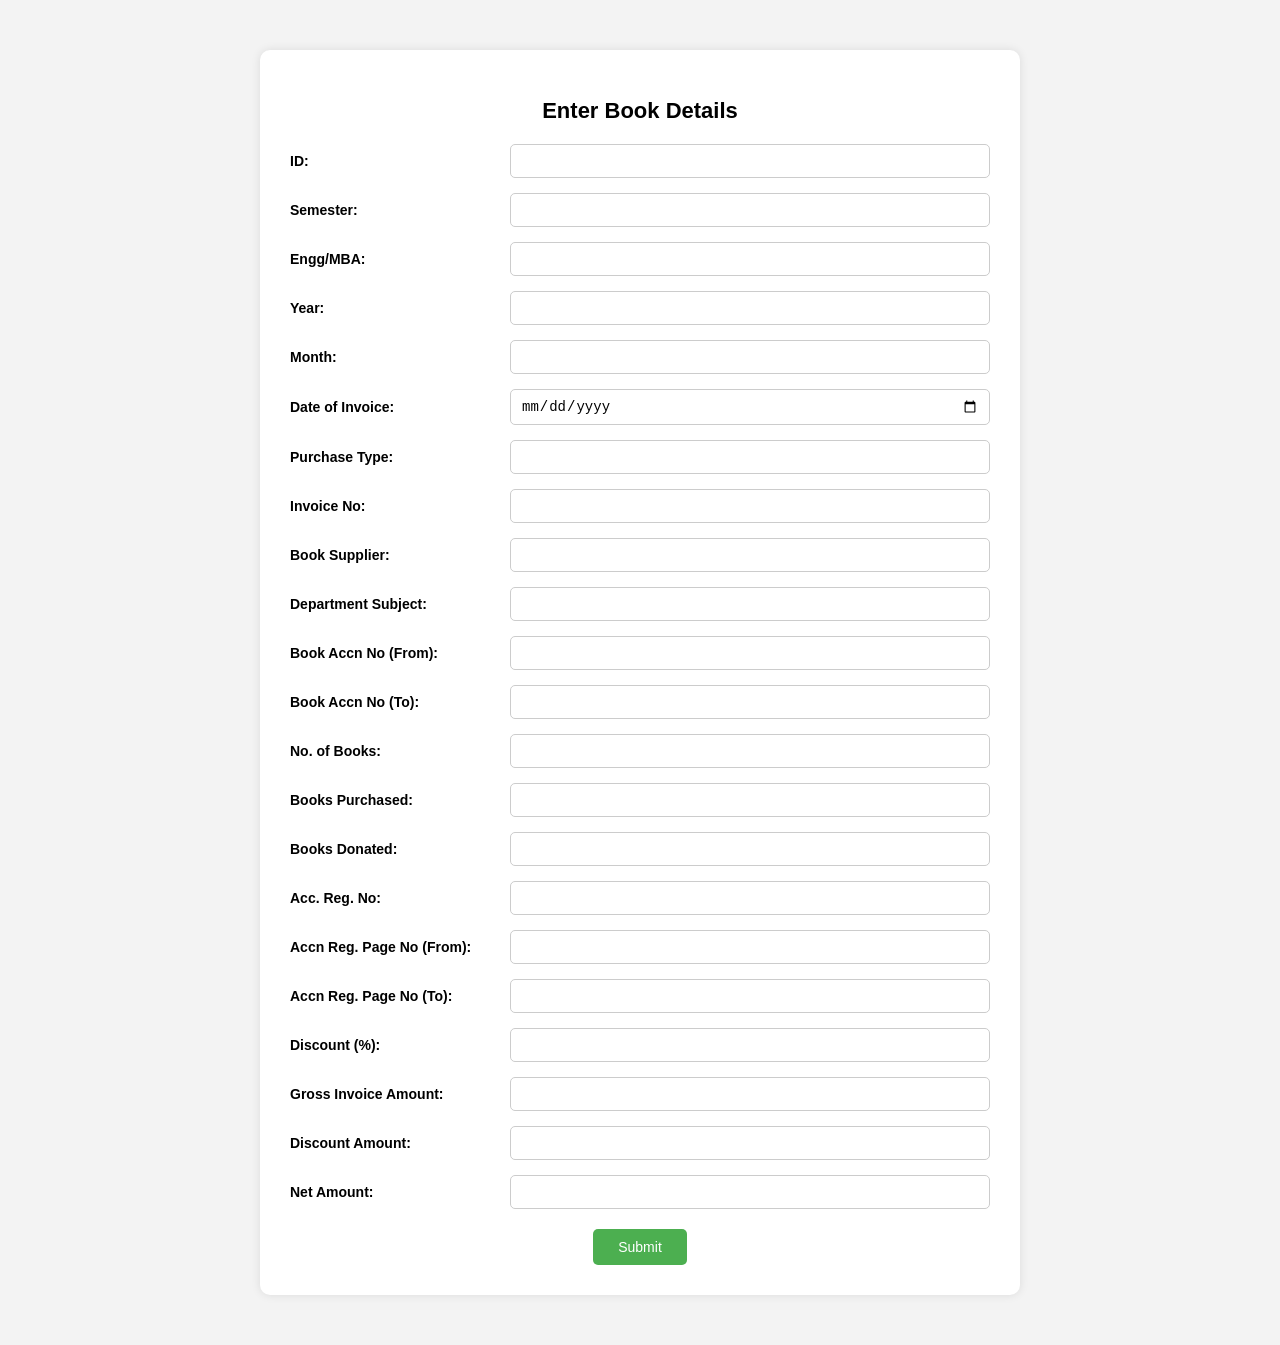
<file: OneDrive/Documents/NetBeansProjects/LibraryManagementSystem/web/form.html>
<!DOCTYPE html>
<html lang="en">
<head>
    <meta charset="UTF-8">
    <meta name="viewport" content="width=device-width, initial-scale=1.0">
    <title>Enter Book Details</title>
    
    <script>
        document.addEventListener("DOMContentLoaded", function () {
            let inputs = document.querySelectorAll("input");

            // Handle Enter key navigation
            inputs.forEach((input, index) => {
                input.addEventListener("keydown", function (event) {
                    if (event.key === "Enter" || event.key === "ArrowDown") {
                        event.preventDefault();
                        if (index < inputs.length - 1) {
                            inputs[index + 1].focus();
                        }
                    } else if (event.key === "ArrowUp") {
                        event.preventDefault();
                        if (index > 0) {
                            inputs[index - 1].focus();
                        }
                    }
                });
            });

            // Auto-generate ID (starting from 60)
//            let lastId = localStorage.getItem("lastId") ? parseInt(localStorage.getItem("lastId")) : 59;
//            document.getElementById("id").value = lastId + 1;
//            localStorage.setItem("lastId", lastId + 1);

            // Auto-fill Year and Month from Date of Invoice
            document.getElementById("date_of_invoice").addEventListener("change", function () {
                let selectedDate = new Date(this.value);
                if (!isNaN(selectedDate.getTime())) {
                    document.getElementById("year").value = selectedDate.getFullYear();
                    document.getElementById("month").value = selectedDate.getMonth() + 1; // Month is 0-based in JS
                }
            });
        });
    </script>

    <style>
        body {
            font-family: Arial, sans-serif;
            background-color: #f3f3f3;
            margin: 0;
            padding: 0;
        }

        .form-container {
            max-width: 700px;
            margin: 50px auto;
            background-color: #fff;
            padding: 30px;
            border-radius: 10px;
            box-shadow: 0 0 10px rgba(0, 0, 0, 0.1);
        }

        h2 {
            text-align: center;
            margin-bottom: 20px;
            font-size: 22px;
        }

        .form-group {
            display: flex;
            margin-bottom: 15px;
            align-items: center;
        }

        .form-group label {
            width: 220px;
            font-weight: bold;
            font-size: 14px;
        }

        .form-group input {
            flex: 1;
            padding: 8px 10px;
            font-size: 14px;
            border: 1px solid #ccc;
            border-radius: 5px;
            width: 100%;
        }

        .form-submit {
            text-align: center;
            margin-top: 20px;
        }

        .form-submit button {
            padding: 10px 25px;
            background-color: #4CAF50;
            border: none;
            color: white;
            font-size: 14px;
            border-radius: 5px;
            cursor: pointer;
        }

        .form-submit button:hover {
            background-color: #388e3c;
        }
    </style>
</head>
<body>
    <div class="form-container">
        <h2>Enter Book Details</h2>
        <form action="addBook.jsp" method="post">
            <div class="form-group">
                <label for="id">ID:</label>
                <input type="text" id="id" name="id" readonly>
            </div>
            <div class="form-group">
                <label for="semester">Semester:</label>
                <input type="text" id="semester" name="semester" required>
            </div>
            <div class="form-group">
                <label for="engg_mba">Engg/MBA:</label>
                <input type="text" id="engg_mba" name="engg_mba" required>
            </div>
            <div class="form-group">
                <label for="year">Year:</label>
                <input type="text" id="year" name="year" readonly>
            </div>
            <div class="form-group">
                <label for="month">Month:</label>
                <input type="text" id="month" name="month" readonly>
            </div>
            <div class="form-group">
                <label for="date_of_invoice">Date of Invoice:</label>
                <input type="date" id="date_of_invoice" name="date_of_invoice" required>
            </div>
            <div class="form-group">
                <label for="purchase_type">Purchase Type:</label>
                <input type="text" id="purchase_type" name="purchase_type">
            </div>
            <div class="form-group">
                <label for="invoice_no">Invoice No:</label>
                <input type="text" id="invoice_no" name="invoice_no" required>
            </div>
            <div class="form-group">
                <label for="supplier">Book Supplier:</label>
                <input type="text" id="supplier" name="name_of_the_book_supplier" required>
            </div>
            <div class="form-group">
                <label for="department_subject">Department Subject:</label>
                <input type="text" id="department_subject" name="department_subject">
            </div>
            <div class="form-group">
                <label for="accn_from">Book Accn No (From):</label>
                <input type="text" id="accn_from" name="book_accn_no_from">
            </div>
            <div class="form-group">
                <label for="accn_to">Book Accn No (To):</label>
                <input type="text" id="accn_to" name="book_accn_no_to">
            </div>
            <div class="form-group">
                <label for="no_of_books">No. of Books:</label>
                <input type="text" id="no_of_books" name="no_of_books">
            </div>
            <div class="form-group">
                <label for="no_of_books_purchased">Books Purchased:</label>
                <input type="text" id="no_of_books_purchased" name="no_of_books_purchased">
            </div>
            <div class="form-group">
                <label for="no_of_books_donated">Books Donated:</label>
                <input type="text" id="no_of_books_donated" name="no_of_books_donated">
            </div>
            <div class="form-group">
                <label for="acc_reg_no">Acc. Reg. No:</label>
                <input type="text" id="acc_reg_no" name="acc_reg_no">
            </div>
            <div class="form-group">
                <label for="accn_register_page_no_from">Accn Reg. Page No (From):</label>
                <input type="text" id="accn_register_page_no_from" name="accn_register_page_no_from">
            </div>
            <div class="form-group">
                <label for="accn_register_page_no_to">Accn Reg. Page No (To):</label>
                <input type="text" id="accn_register_page_no_to" name="accn_register_page_no_to">
            </div>
            <div class="form-group">
                <label for="discount_percentage">Discount (%):</label>
                <input type="text" id="discount_percentage" name="discount_percentage">
            </div>
            <div class="form-group">
                <label for="gross_invoice_amount">Gross Invoice Amount:</label>
                <input type="text" id="gross_invoice_amount" name="gross_invoice_amount">
            </div>
            <div class="form-group">
                <label for="discount_amount">Discount Amount:</label>
                <input type="text" id="discount_amount" name="discount_amount">
            </div>
            <div class="form-group">
                <label for="net_amount">Net Amount:</label>
                <input type="text" id="net_amount" name="net_amount">
            </div>
            <div class="form-submit">
                <button type="submit">Submit</button>
            </div>
        </form>
    </div>
</body>
</html>
</file>
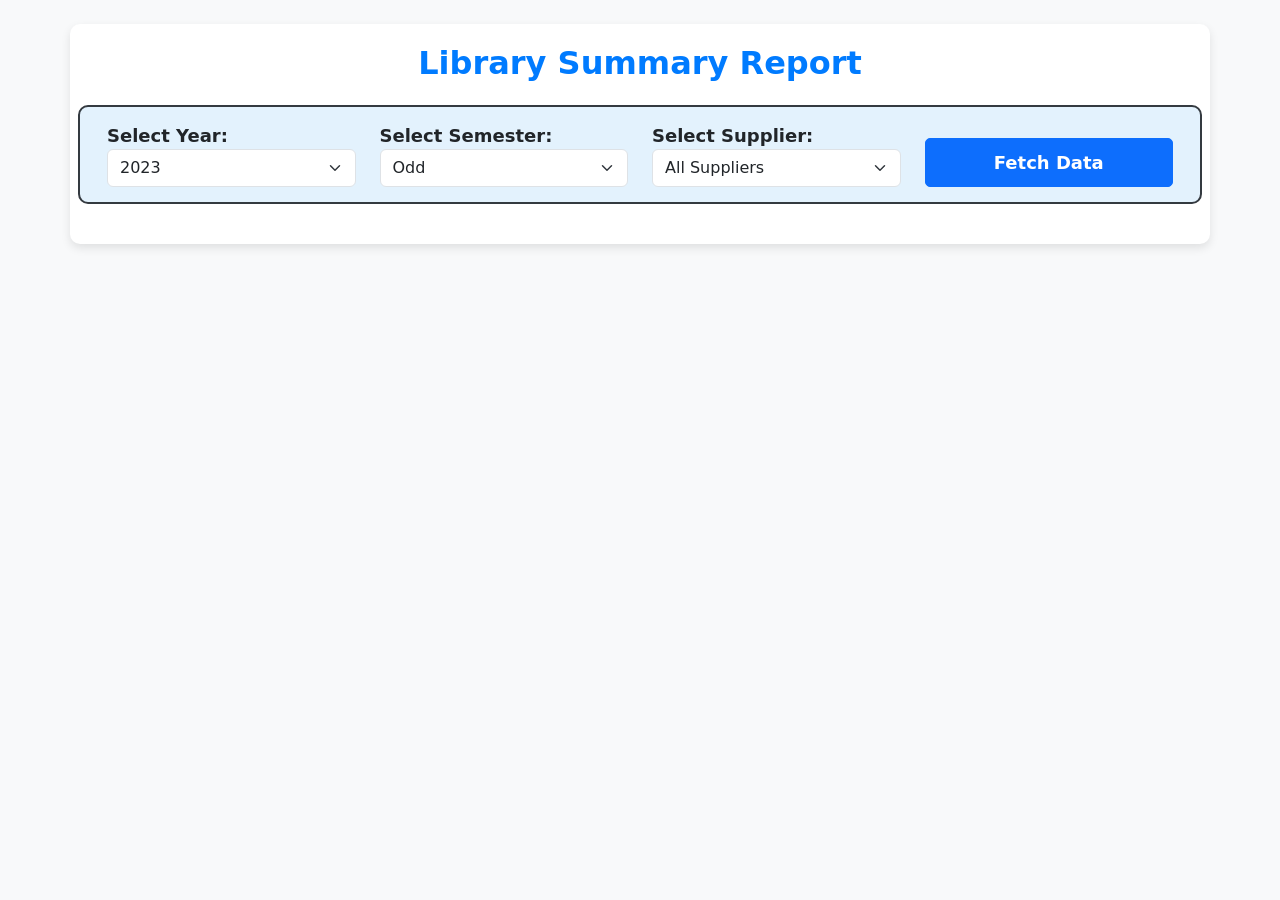
<file: OneDrive/Documents/NetBeansProjects/LibraryManagementSystem/web/statements.html>
<!DOCTYPE html>
<html lang="en">
<head>
    <meta charset="UTF-8">
    <meta name="viewport" content="width=device-width, initial-scale=1.0">
    <title>Library Statements</title>
    <link rel="stylesheet" href="https://cdn.jsdelivr.net/npm/bootstrap@5.3.0/dist/css/bootstrap.min.css">
    <script src="https://code.jquery.com/jquery-3.6.0.min.js"></script>

    <style>
        body {
            background-color: #f8f9fa;
            font-size: 18px; /* Increased font size */
        }

        .container {
            background: white;
            padding: 20px;
            border-radius: 10px;
            box-shadow: 0px 4px 10px rgba(0, 0, 0, 0.1);
        }

        h2 {
            font-weight: bold;
            color: #007bff;
            text-align: center;
            padding-bottom: 15px;
        }

        .row {
            background-color: #e3f2fd; /* Light blue for contrast */
            padding: 15px;
            border-radius: 10px;
            margin-bottom: 20px;
            border: 2px solid #343a40; /* Darker border */
        }

        select {
            font-size: 18px;
            padding: 10px;
            border: 2px solid #343a40; /* Dark border for dropdowns */
            border-radius: 5px;
        }

        .btn-primary {
            font-size: 18px;
            padding: 10px 20px;
            border-radius: 5px;
            font-weight: bold;
            transition: 0.3s;
        }

        .btn-primary:hover {
            background-color: #0056b3;
        }

        #tableContainer {
            margin-top: 20px;
            border-radius: 10px;
            overflow: hidden;
        }

        .table {
            border: 2px solid #343a40; /* Darker table border */
            font-size: 18px; /* Increased font size */
            background-color: #ffffff; /* White background for table */
            border-radius: 8px;
            overflow: hidden;
        }

        .table thead {
            background-color: #007bff;
            color: white;
            font-size: 20px;
            text-align: center;
            border: 2px solid #343a40; /* Darker header border */
        }

        .table th, .table td {
            text-align: center;
            font-size: 18px;
            border: 2px solid #343a40; /* Darker cell borders */
            padding: 10px;
        }

        .table-responsive {
            max-height: 500px;
            overflow-y: auto;
            background-color: #ffffff; /* White background */
            padding: 10px;
            border-radius: 8px;
        }
    </style>
</head>
<body>
    <div class="container mt-4">
        <h2>Library Summary Report</h2>

        <div class="row mb-3">
            <div class="col-md-3">
                <label for="year" class="fw-bold">Select Year:</label>
                <select id="year" class="form-select">
                    <option value="2023">2023</option>
                    <option value="2024">2024</option>
                </select>
            </div>
            <div class="col-md-3">
                <label for="semester" class="fw-bold">Select Semester:</label>
                <select id="semester" class="form-select">
                    <option value="Odd">Odd</option>
                    <option value="Even">Even</option>
                </select>
            </div>
            <div class="col-md-3">
                <label for="supplier" class="fw-bold">Select Supplier:</label>
                <select id="supplier" class="form-select">
                    <option value="">All Suppliers</option>
                    <option value="TBH">TBH</option>
                    <option value="Dhanam">Dhanam</option>
                    <option value="MR Anburaj Civil">MR Anburaj Civil</option>
                    <option value="Dr Rajkumar">Dr Rajkumar</option>
                    <option value="Amazon">Amazon</option>
                    <option value="Lakshmi Publication">Lakshmi Publication</option>
                    <option value="Donations">Donations</option>
                </select>
            </div>
            <div class="col-md-3 d-flex align-items-end">
                <button class="btn btn-primary w-100" onclick="fetchData()">Fetch Data</button>
            </div>
        </div>

        <div id="tableContainer">
            <!-- Data will be dynamically displayed here -->
        </div>
    </div>

    <script>
        function fetchData() {
            var year = document.getElementById("year").value;
            var semester = document.getElementById("semester").value;
            var supplier = document.getElementById("supplier").value;

            $.ajax({
                url: "Statements.jsp",
                type: "GET",
                data: { year: year, semester: semester, supplier: supplier },
                success: function(response) {
                    $("#tableContainer").html(response);
                }
            });
        }
    </script>
</body>
</html>
</file>
<file: OneDrive/Desktop/Mushroom_farm/style.css>
/* Reset and Base */
* {
  margin: 0;
  padding: 0;
  box-sizing: border-box;
  font-family: 'Montserrat', sans-serif;
}

/* Header and Navbar */
header, nav {
  background-color: #4CAF50;
  padding: 20px 50px;
  color: black;
  display: flex;
  justify-content: space-between;
  align-items: center;
  position: sticky;
  top: 0;
  z-index: 10;
}

.logo-section {
  display: flex;
  align-items: center;
}

.logo-section img {
  height: 50px;
  margin-right: 12px;
}

.brand-name {
  font-size: 24px;
  font-weight: bold;
}

/* Navbar Styles */
nav {
  display: flex;
  justify-content: space-between;
  align-items: center;
  background-color: #4CAF50;
  padding: 15px;
}

nav a {
  color: black;
  text-decoration: none;
  padding: 10px;
  font-size: 16px;
}

nav a:hover {
  background-color: white;
  border-radius: 5px;
}

/* Mobile View - Burger Menu */
.navbar-toggle {
  display: none;
}

@media (max-width: 768px) {
  nav {
    flex-direction: column;
    align-items: flex-start;
  }

  nav a {
    padding: 10px 20px;
    width: 100%;
    text-align: left;
  }

  .navbar-toggle {
    display: block;
    cursor: pointer;
    color: white;
    font-size: 24px;
  }

  nav a:not(.navbar-toggle) {
    display: none;
  }

  nav.open a {
    display: block;
  }
}

/* Hero Section */
.hero {
  height: 100vh;
  background-image: url('back.jpg');
  background-repeat: no-repeat;
  background-position: center center;
  background-size: cover;
  display: flex;
  justify-content: center;
  align-items: center;
  color: white;
  text-align: center;
  position: relative;
}

.hero::after {
  content: '';
  position: absolute;
  top: 0; left: 0;
  width: 100%;
  height: 100%;
  background-color: rgba(0, 0, 0, 0.5);
}

.hero-text {
  z-index: 1;
  padding: 30px 50px;
  border-radius: 12px;
  text-align: center;
}

.hero-text h1 {
  font-size: 3rem;
}

.hero-text p {
  margin-top: 15px;
  font-size: 1.2rem;
}

.button-container {
  margin-top: 60px;
}

.hero-btn {
  text-decoration: none;
  padding: 12px 30px;
  background-color: #4CAF50;
  color: white;
  font-size: 15px;
  border-radius: 25px;
  transition: background-color 0.3s ease, transform 0.2s ease;
  display: inline-block;
}

.hero-btn:hover {
  background-color: #388e3c;
  transform: scale(1.05);
}

/* Cards Section */
.cards {
  display: grid;
  grid-template-columns: repeat(auto-fit, minmax(250px, 1fr));
  gap: 20px;
  padding: 60px 50px;
  background: white;
}

.card {
  background-color: rgba(76, 175, 80, 0.1);
  border-radius: 12px;
  box-shadow: 0 8px 20px rgba(0, 0, 0, 0.1);
  overflow: hidden;
  transform: translateY(50px);
  opacity: 0;
  transition: all 0.6s ease;
  text-align: center;
}

.card.show,
.card[data-aos] {
  transform: translateY(0);
  opacity: 1;
}

.card img {
  width: 100%;
  height: 200px;
  object-fit: cover;
}

.card h3 {
  padding: 20px;
  font-size: 1.2rem;
}

/* Process Section */
.section {
  display: flex;
  align-items: center;
  justify-content: center;
  padding: 80px 20px;
  min-height: 100vh;
  background-color: white;
}

.container {
  display: flex;
  max-width: 1200px;
  width: 100%;
  flex-wrap: wrap;
  align-items: center;
  justify-content: space-between;
}

.left, .right {
  flex: 1 1 500px;
  padding: 20px;
}

.left img {
  width: 100%;
  border-radius: 15px;
  box-shadow: 0 4px 20px rgba(0, 0, 0, 0.1);
}

.right h2 {
  font-size: 2rem;
  margin-bottom: 10px;
  color: #333;
}

.right p {
  font-size: 20px;
  line-height: 1.6;
  color: #666;
}

/* Product Image */
.product-img {
  max-height: 300px;
  width: 100%;
  object-fit: contain;
  border-radius: 10px;
  transition: transform 0.3s ease;
}

.product-img:hover {
  transform: scale(1.03);
}

.rating {
  font-size: 1.2rem;
  color: #ffc107;
}

/* Footer */
.custom-footer {
  background-color: #228B22;
  color: #000;
  padding: 8px 0;
  font-size: 14px;
}

.footer-container {
  display: flex;
  flex-wrap: wrap;
  justify-content: space-around;
  align-items: flex-start;
  gap: 10px;
  padding: 10px;
}

.footer-section {
  text-align: center;
  flex: 1;
}

.footer-section h5 {
  font-size: 20px;
  margin-bottom: 8px;
}

.footer-section p,
.footer-section a,
.quick-links a {
  font-size: 13px;
}

.quick-links ul {
  list-style: none;
  padding: 0;
  margin: 0;
}

.quick-links a {
  text-decoration: none;
  color: #0000FF;
}

.quick-links a:hover {
  text-decoration: underline;
}

.follow-us i {
  font-size: 20px;
  margin: 0 6px;
}

.follow-us i.fa-facebook { color: #3b5998; }
.follow-us i.fa-instagram { color: #e4405f; }
.follow-us i.fa-whatsapp { color: #25D366; }

.text-center {
  text-align: center;
  font-size: 12px;
  margin-top: 6px;
  font-weight: bold;
}

/* Popup */
.popup {
  display: none;
  position: fixed;
  top: 0; left: 0;
  width: 100%; height: 100%;
  background: rgba(0, 0, 0, 0.6);
  z-index: 100;
  justify-content: center;
  align-items: center;
}

.popup-content {
  background: #fff;
  padding: 30px 40px;
  border-radius: 15px;
  text-align: center;
  max-width: 400px;
  color: #333;
  box-shadow: 0 10px 25px rgba(0,0,0,0.2);
  animation: popupFadeIn 0.4s ease;
  position: relative;
}

.popup-content a {
  color: #4CAF50;
  font-weight: bold;
  text-decoration: none;
}

.popup-content a:hover {
  text-decoration: underline;
}

.close-btn {
  position: absolute;
  top: 10px;
  right: 15px;
  font-size: 24px;
  font-weight: bold;
  cursor: pointer;
  color: #333;
}

@keyframes popupFadeIn {
  from { opacity: 0; transform: scale(0.9); }
  to { opacity: 1; transform: scale(1); }
}

/* Google Translate Banner Fix */
html body .goog-te-banner-frame,
html body .goog-te-banner-frame.skiptranslate,
html body body {
  top: 0 !important;
}

/* Section Title */
.section-title {
  text-align: center;
  font-size: 2rem;
  margin-top: 40px;
  color: #333;
}

/* Responsive */
@media (max-width: 768px) {
  header {
    flex-direction: column;
    align-items: flex-start;
  }

  nav, .translate-container {
    margin-top: 10px;
  }

  nav {
    flex-direction: column;
    align-items: flex-start;
  }

  .container {
    flex-direction: column;
    text-align: center;
  }

  .left, .right {
    padding: 10px;
  }

  .right h2 {
    font-size: 1.5rem;
  }

  .hero-text h1 {
    font-size: 2rem;
  }

  .hero-text p {
    font-size: 1rem;
  }

  .translate-container {
    margin-left: 0;
  }
}
/* Footer Styles */
footer.custom-footer {
  background-color: #4CAF50;
  color: black;
  padding: 30px 20px;
}

.footer-container {
  display: flex;
  justify-content: space-between;
  align-items: flex-start;
  flex-wrap: wrap;
}

.footer-section {
  flex: 1 1 30%;
  padding: 10px;
}

.footer-section h5 {
  font-size: 24px;
  margin-bottom: 10px;
}

.footer-section a {
  color: white;
  text-decoration: none;
  display: block;
  margin-bottom: 10px;
}

.footer-section a:hover {
  text-decoration: underline;
}

/* Mobile View */
@media (max-width: 768px) {
  .footer-container {
    flex-direction: column;
    align-items: center;
  }

  .footer-section {
    flex: 1 1 100%;
    text-align: center;
    margin-bottom: 20px;
  }
}
</file>
